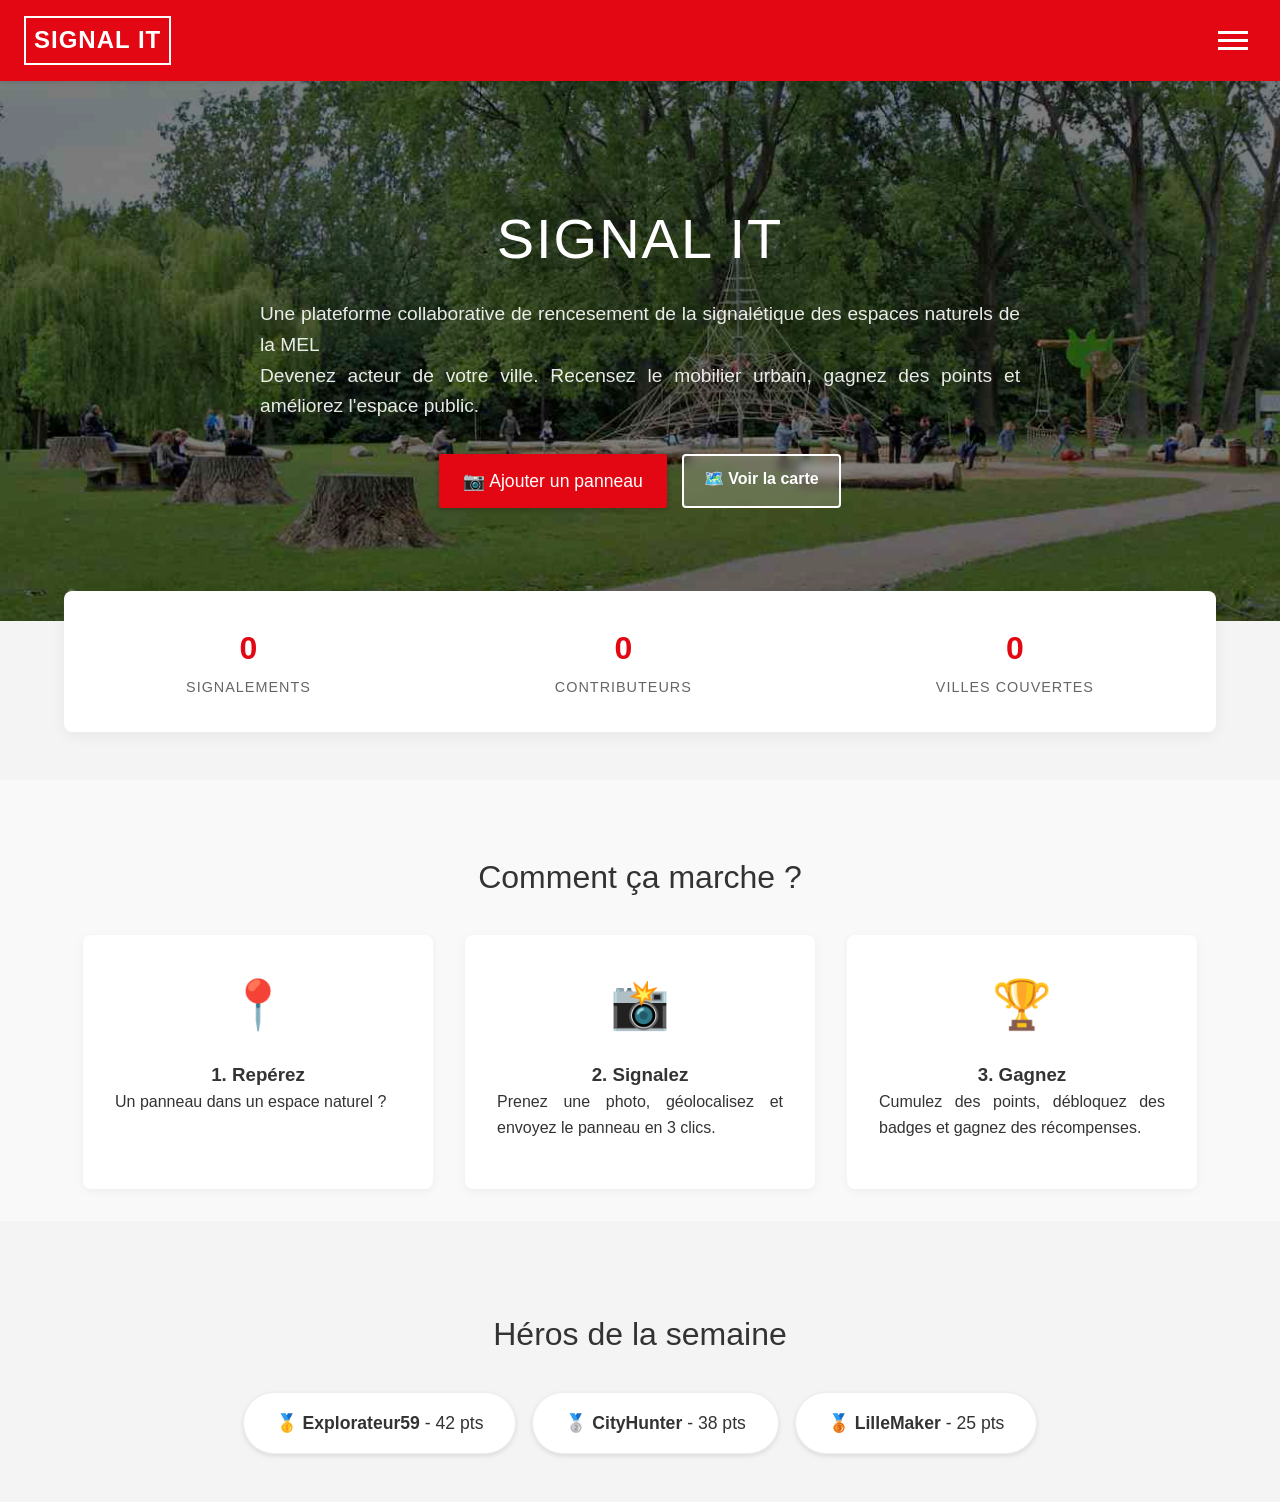
<file: index.html>
<!DOCTYPE html>
<html lang="fr">
<head>
    <meta charset="UTF-8">
    <meta name="viewport" content="width=device-width, initial-scale=1.0">
    <title>Signal It - À propos</title>
    <link rel="stylesheet" href="assets/css/style.css">
</head>
<body>

    <header class="main-header">
        <a href="index.html" class="logo">SIGNAL IT</a>
        <button id="menu-btn" aria-label="Ouvrir le menu" style="z-index: 2000;">
            <span class="hamburger"></span>
        </button>
        
        <div id="mobile-overlay" class="overlay-hidden">
            <nav class="nav-content">
                <ul>
                    <li><a href="index.html">Accueil</a></li>
                    <li><a href="map.html">Carte</a></li>
                    <li><a href="about.html">Qui sommes-nous ?</a></li>
                    <li><a href="account.html">Mon compte</a></li> </ul>
            </nav>
        </div>
    </header>
    <main>
        <section class="hero-section">
            <div class="hero-content">
                <h1>Signal It</h1>
                <p class="hero-subtitle">
                    Une plateforme collaborative de rencesement de la signalétique des espaces naturels de la MEL<br>
                    Devenez acteur de votre ville. Recensez le mobilier urbain, gagnez des points et améliorez l'espace public.
                </p>
                <div class="hero-buttons">
                    <a href="add-sign.html" class="btn-primary">📷 Ajouter un panneau</a>
                    <a href="map.html" class="btn-third">🗺️ Voir la carte</a>
                </div>
            </div>
        </section>

        <section class="stats-bar">
            <div class="stat-item">
                <span class="stat-number" data-target="1250">0</span>
                <span class="stat-label">Signalements</span>
            </div>
            <div class="stat-item">
                <span class="stat-number" data-target="84">0</span>
                <span class="stat-label">Contributeurs</span>
            </div>
            <div class="stat-item">
                <span class="stat-number" data-target="12">0</span>
                <span class="stat-label">Villes couvertes</span>
            </div>
        </section>

        <section class="how-it-works">
            <h2>Comment ça marche ?</h2>
            <div class="steps-grid">
                <div class="step-card">
                    <div class="step-icon">📍</div>
                    <h3>1. Repérez</h3>
                    <p>Un panneau dans un espace naturel ?</p>
                </div>
                <div class="step-card">
                    <div class="step-icon">📸</div>
                    <h3>2. Signalez</h3>
                    <p>Prenez une photo, géolocalisez et envoyez le panneau en 3 clics.</p>
                </div>
                <div class="step-card">
                    <div class="step-icon">🏆</div>
                    <h3>3. Gagnez</h3>
                    <p>Cumulez des points, débloquez des badges et gagnez des récompenses.</p>
                </div>
            </div>
        </section>
        
        <section class="top-contributors">
            <h2>Héros de la semaine</h2>
            <div class="contributors-list">
                <div class="contributor-card">🥇 <strong>Explorateur59</strong> - 42 pts</div>
                <div class="contributor-card">🥈 <strong>CityHunter</strong> - 38 pts</div>
                <div class="contributor-card">🥉 <strong>LilleMaker</strong> - 25 pts</div>
            </div>
        </section>
    </main>
    <script src="assets/script.js"></script>
</body>
</html>
</file>
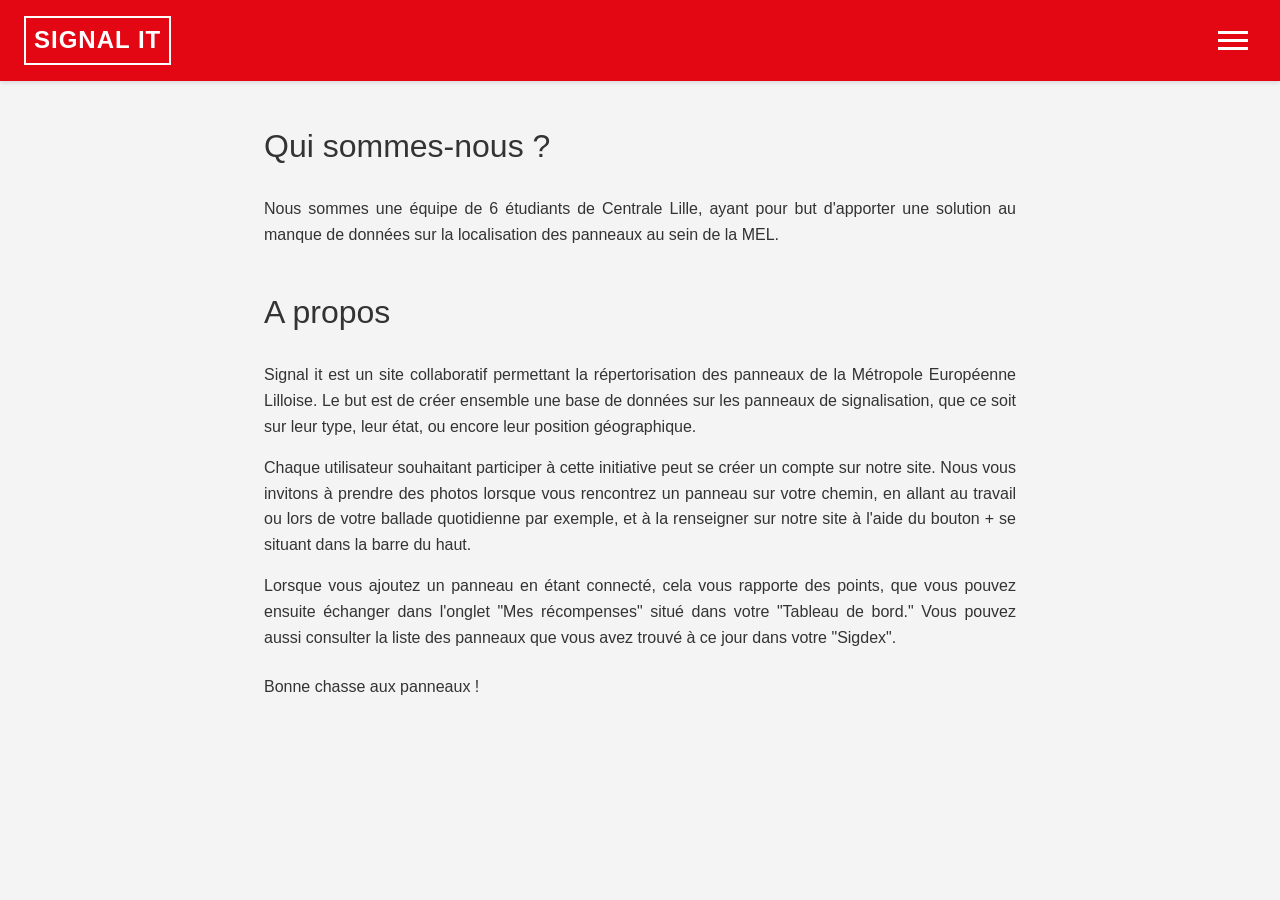
<file: about.html>
<!DOCTYPE html>
<html lang="fr">
<head>
    <meta charset="UTF-8">
    <meta name="viewport" content="width=device-width, initial-scale=1.0">
    <title>Signal It - À propos</title>
    <link rel="stylesheet" href="assets/css/style.css">
</head>
<body>

    <header class="main-header">
        <a href="index.html" class="logo">SIGNAL IT</a>
        <button id="menu-btn" aria-label="Ouvrir le menu" style="z-index: 2000;">
            <span class="hamburger"></span>
        </button>
        
        <div id="mobile-overlay" class="overlay-hidden">
            <nav class="nav-content">
                <ul>
                    <li><a href="index.html">Accueil</a></li>
                    <li><a href="map.html">Carte</a></li>
                    <li><a href="about.html">Qui sommes-nous ?</a></li>
                    <li><a href="account.html">Mon compte</a></li> </ul>
            </nav>
        </div>
    </header>

    <main class="container">
        <section>
            <h2>Qui sommes-nous ?</h2>
            <p>
                Nous sommes une équipe de 6 étudiants de Centrale Lille, ayant pour but d'apporter une solution au manque de données sur la localisation des panneaux au sein de la MEL.
            </p>
        </section>

        <section>
            <h2>A propos</h2>
            <p>
                Signal it est un site collaboratif permettant la répertorisation des panneaux de la Métropole Européenne Lilloise. Le but est de créer ensemble une base de données sur les panneaux de signalisation, que ce soit sur leur type, leur état, ou encore leur position géographique.
            </p>
            <p>
                Chaque utilisateur souhaitant participer à cette initiative peut se créer un compte sur notre site. Nous vous invitons à prendre des photos lorsque vous rencontrez un panneau sur votre chemin, en allant au travail ou lors de votre ballade quotidienne par exemple, et à la renseigner sur notre site à l'aide du bouton + se situant dans la barre du haut.
            </p>
            <p>
                Lorsque vous ajoutez un panneau en étant connecté, cela vous rapporte des points, que vous pouvez ensuite échanger dans l'onglet "Mes récompenses" situé dans votre "Tableau de bord." Vous pouvez aussi consulter la liste des panneaux que vous avez trouvé à ce jour dans votre "Sigdex".
            </p>
            <p class="highlight">Bonne chasse aux panneaux !</p>
        </section>
    </main>

    <script src="assets/script.js"></script>
</body>
</html>
</file>
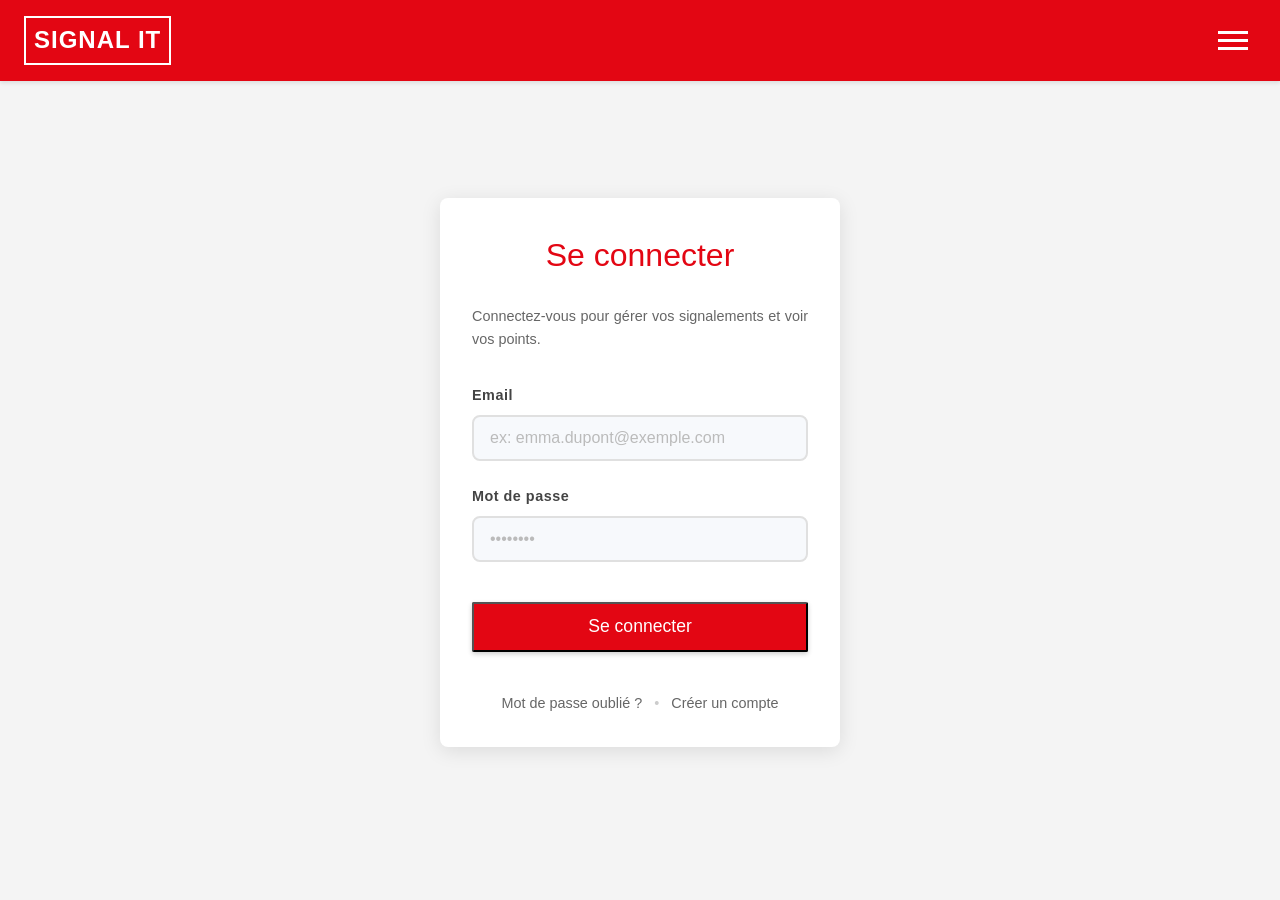
<file: account.html>
<!DOCTYPE html>
<html lang="fr">
<head>
    <meta charset="UTF-8">
    <meta name="viewport" content="width=device-width, initial-scale=1.0">
    <title>Signal It - Mon compte</title>
    <link rel="stylesheet" href="assets/css/style.css">
</head>
<body>

    <header class="main-header">
        <a href="index.html" class="logo">SIGNAL IT</a>
        <button id="menu-btn" aria-label="Ouvrir le menu" style="z-index: 2000;">
            <span class="hamburger"></span>
        </button>
        
        <div id="mobile-overlay" class="overlay-hidden">
            <nav class="nav-content">
                <ul>
                    <li><a href="index.html">Accueil</a></li>
                    <li><a href="map.html">Carte</a></li>
                    <li><a href="about.html">Qui sommes-nous ?</a></li>
                    <li><a href="account.html">Mon compte</a></li> </ul>
            </nav>
        </div>
    </header>
<main class="container login-container">
        <div class="login-card">
            <h2>Se connecter</h2>
            <p class="login-subtitle">Connectez-vous pour gérer vos signalements et voir vos points.</p>

            <div id="login-message" class="hidden"></div>

            <form id="login-form">
                <div class="form-group">
                    <label for="email">Email</label>
                    <input type="email" id="email" placeholder="ex: emma.dupont@exemple.com" required>
                </div>

                <div class="form-group">
                    <label for="password">Mot de passe</label>
                    <input type="password" id="password" placeholder="••••••••" required>
                </div>

                <button type="submit" class="btn-primary full-width">Se connecter</button>

                <div class="login-footer">
                    <a href="password.html">Mot de passe oublié ?</a>
                    <span class="divider">•</span>
                    <a href="createAccount.html">Créer un compte</a>
                </div>
            </form>
        </div>
    </main>

    <script src="assets/script.js"></script>
    <script src="assets/account.js"></script>
</body>
</html>
</file>
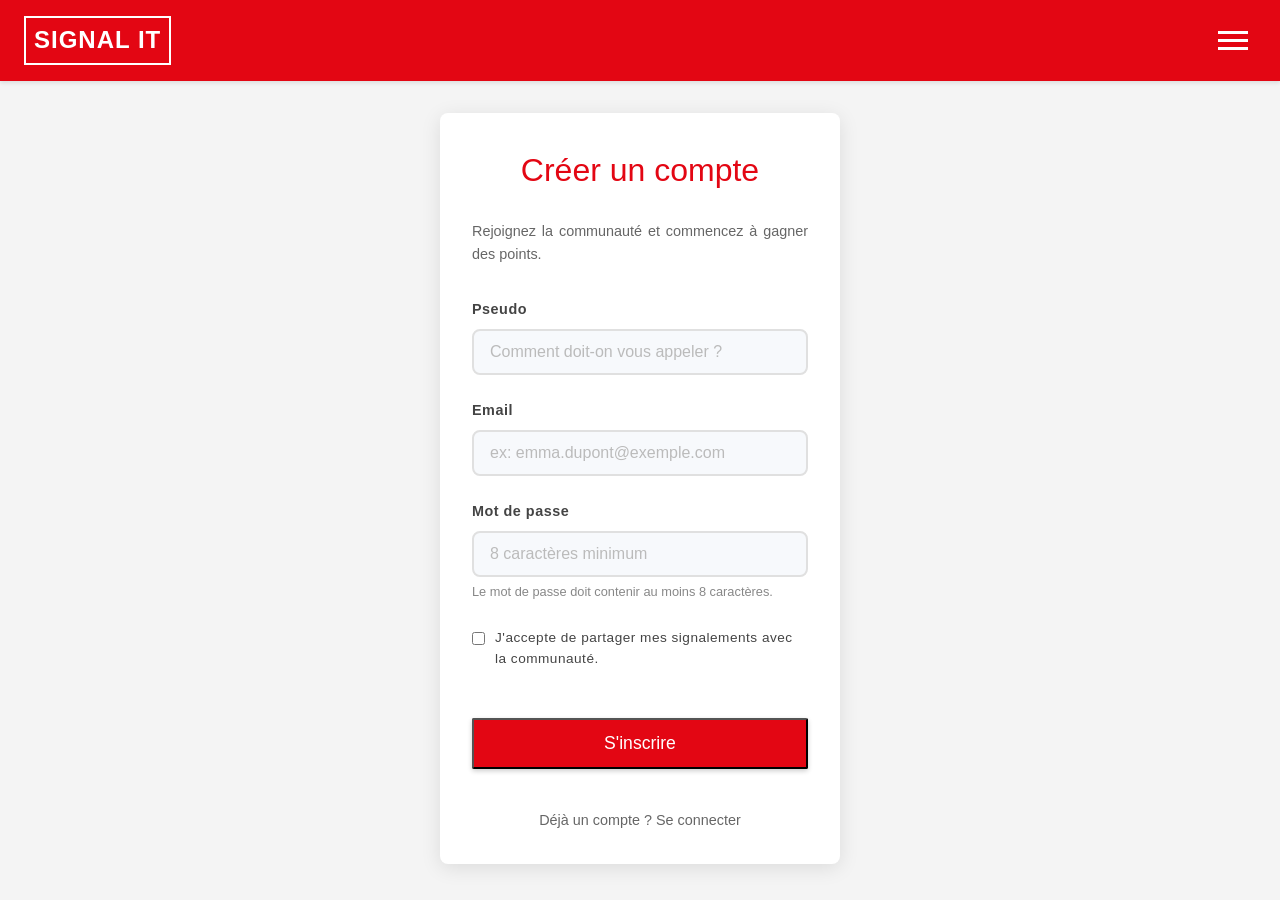
<file: createAccount.html>
<!DOCTYPE html>
<html lang="fr">
<head>
    <meta charset="UTF-8">
    <meta name="viewport" content="width=device-width, initial-scale=1.0">
    <title>Signal It - Inscription</title>
    <link rel="stylesheet" href="assets/css/style.css">
</head>
<body>

    <header class="main-header">
        <a href="index.html" class="logo">SIGNAL IT</a>
        <button id="menu-btn" aria-label="Menu" style="z-index: 2000;">
            <span class="hamburger"></span>
        </button>
        
        <div id="mobile-overlay" class="overlay-hidden">
            <nav class="nav-content">
                <ul>
                    <li><a href="index.html">Accueil</a></li>
                    <li><a href="map.html">Carte</a></li>
                    <li><a href="about.html">Qui sommes-nous ?</a></li>
                    <li><a href="account.html">Mon compte</a></li>
                </ul>
            </nav>
        </div>
    </header>

    <main class="container login-container">
        <div class="login-card">
            <h2>Créer un compte</h2>
            <p class="login-subtitle">Rejoignez la communauté et commencez à gagner des points.</p>

            <div id="signup-message" class="hidden"></div>

            <form id="signup-form">
                
                <div class="form-group">
                    <label for="pseudo">Pseudo</label>
                    <input type="text" id="pseudo" placeholder="Comment doit-on vous appeler ?" required minlength="3">
                </div>

                <div class="form-group">
                    <label for="email">Email</label>
                    <input type="email" id="email" placeholder="ex: emma.dupont@exemple.com" required>
                </div>

                <div class="form-group">
                    <label for="password">Mot de passe</label>
                    <input type="password" id="password" placeholder="8 caractères minimum" required minlength="8">
                    <small style="color: #888; font-size: 0.8rem; margin-top: 5px; display: block;">
                        Le mot de passe doit contenir au moins 8 caractères.
                    </small>
                </div>

                <div class="form-group" style="display: flex; align-items: start; gap: 10px;">
                    <input type="checkbox" id="terms" required style="width: auto; margin-top: 5px;">
                    <label for="terms" style="font-weight: 400; font-size: 0.85rem;">
                        J'accepte de partager mes signalements avec la communauté.
                    </label>
                </div>

                <button type="submit" class="btn-primary full-width">S'inscrire</button>

                <div class="login-footer">
                    Déjà un compte ? <a href="account.html">Se connecter</a>
                </div>
            </form>
        </div>
    </main>

    <script src="assets/script.js"></script>
    <script src="assets/createAccount.js"></script>
</body>
</html>
</file>
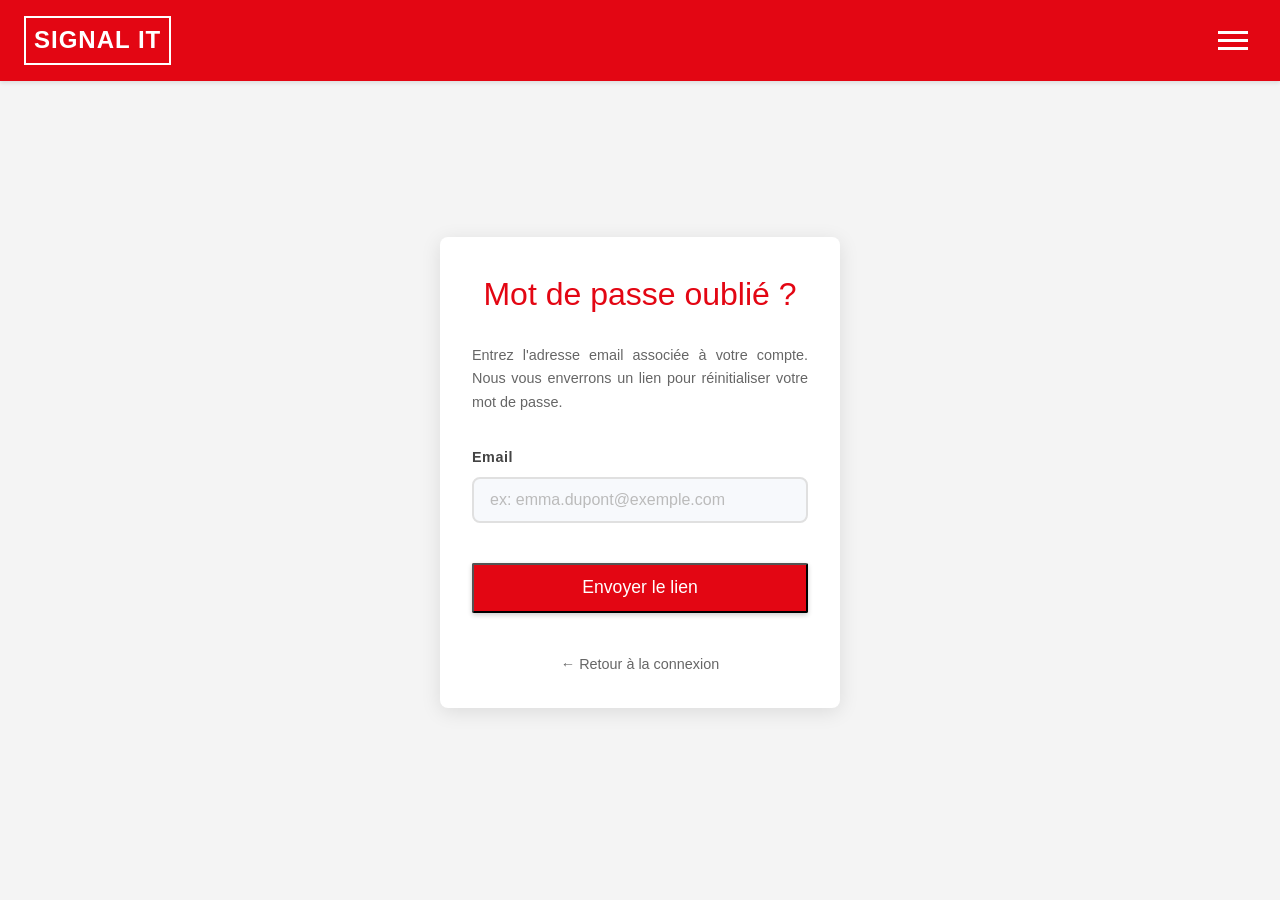
<file: password.html>
<!DOCTYPE html>
<html lang="fr">
<head>
    <meta charset="UTF-8">
    <meta name="viewport" content="width=device-width, initial-scale=1.0">
    <title>Signal It - Mot de passe oublié</title>
    <link rel="stylesheet" href="assets/css/style.css">
</head>
<body>

    <header class="main-header">
        <a href="index.html" class="logo">SIGNAL IT</a>
        <button id="menu-btn" aria-label="Menu" style="z-index: 2000;">
            <span class="hamburger"></span>
        </button>
        
        <div id="mobile-overlay" class="overlay-hidden">
            <nav class="nav-content">
                <ul>
                    <li><a href="index.html">Accueil</a></li>
                    <li><a href="map.html">Carte</a></li>
                    <li><a href="about.html">Qui sommes-nous ?</a></li>
                    <li><a href="account.html">Mon compte</a></li>
                </ul>
            </nav>
        </div>
    </header>

    <main class="container login-container">
        <div class="login-card" id="card-content">
            
            <div id="step-ask">
                <h2>Mot de passe oublié ?</h2>
                <p class="login-subtitle">
                    Entrez l'adresse email associée à votre compte. Nous vous enverrons un lien pour réinitialiser votre mot de passe.
                </p>

                <form id="forgot-form">
                    <div class="form-group">
                        <label for="email">Email</label>
                        <input type="email" id="email" placeholder="ex: emma.dupont@exemple.com" required>
                    </div>

                    <button type="submit" id="btn-submit" class="btn-primary full-width">
                        Envoyer le lien
                    </button>
                </form>

                <div class="login-footer">
                    <a href="account.html">← Retour à la connexion</a>
                </div>
            </div>

            <div id="step-success" class="hidden">
                <div style="font-size: 3rem; margin-bottom: 1rem;">📧</div>
                <h2>Vérifiez vos emails</h2>
                <p class="login-subtitle">
                    Si un compte existe pour cette adresse, vous recevrez un lien de réinitialisation dans quelques instants.
                </p>
                <button onclick="window.location.href='login.html'" class="btn-secondary full-width">
                    Retour à la connexion
                </button>
            </div>

        </div>
    </main>

    <script src="assets/script.js"></script>
    <script>
        // SCRIPT INTERNE POUR CETTE PAGE
        document.addEventListener('DOMContentLoaded', () => {
            const form = document.getElementById('forgot-form');
            const stepAsk = document.getElementById('step-ask');
            const stepSuccess = document.getElementById('step-success');
            const btn = document.getElementById('btn-submit');

            form.addEventListener('submit', (e) => {
                e.preventDefault();

                // 1. Feedback visuel sur le bouton (UX)
                const originalText = btn.textContent;
                btn.textContent = "Envoi en cours...";
                btn.style.opacity = "0.7";
                btn.disabled = true;

                // 2. Simulation d'appel réseau (2 secondes)
                setTimeout(() => {
                    // 3. Bascule vers l'écran de succès
                    stepAsk.classList.add('hidden');
                    stepSuccess.classList.remove('hidden');
                }, 1500);
            });
        });
    </script>
</body>
</html>
</file>
<file: assets/css/style.css>
:root {
    --primary-color: #E30613; /* Rouge type Material Design */
    --text-color: #333;
    --bg-color: #F4F4F4; /* Gris très clair comme sur l'image */
    --white: #FFF;
    --spacing: 1.5rem;
    --font-stack: 'Segoe UI', Roboto, Helvetica, Arial, sans-serif;
}

* { box-sizing: border-box; margin: 0; padding: 0; }

body {
    font-family: var(--font-stack);
    background-color: var(--bg-color);
    color: var(--text-color);
    line-height: 1.6;
}

/* Header */
.main-header {
    background-color: var(--primary-color);
    color: var(--white);
    padding: 1rem var(--spacing);
    display: flex;
    justify-content: space-between;
    align-items: center;
    position: sticky;
    top: 0;
    box-shadow: 0 2px 4px rgba(0,0,0,0.1);
}

.logo {
    font-weight: 700;
    font-size: 1.5rem;
    border: 2px solid var(--white);
    padding: 0.2rem 0.5rem;
    text-transform: uppercase;
    letter-spacing: 1px;
}

a.logo {
    text-decoration: none;
    color: inherit; /* Garde la couleur blanche/définie */
    cursor: pointer;
}

/* Hamburger Menu Icon (CSS Pure) */
#menu-btn {
    background: none;
    border: none;
    cursor: pointer;
    padding: 0.5rem;
}

.hamburger {
    display: block;
    width: 30px;
    height: 3px;
    background: var(--white);
    position: relative;
    transition: background 0.2s;
}

.hamburger::before, .hamburger::after {
    content: '';
    position: absolute;
    width: 30px;
    height: 3px;
    background: var(--white);
    left: 0;
    transition: top 0.2s, transform 0.2s;
}

.hamburger::before { top: -8px; }
.hamburger::after { top: 8px; }

/* État Actif du Menu (Animation croix) */
#menu-btn.active .hamburger { background: transparent; }
#menu-btn.active .hamburger::before { top: 0; transform: rotate(45deg); }
#menu-btn.active .hamburger::after { top: 0; transform: rotate(-45deg); }

/* Contenu Principal */
.container {
    max-width: 800px;
    margin: 2rem auto;
    padding: 0 var(--spacing);
}

h2 {
    font-weight: 400;
    font-size: 2rem;
    margin-bottom: 1.5rem;
    margin-top: 2.5rem;
}

p {
    margin-bottom: 1rem;
    text-align: justify; /* Pour coller au look "bloc" de l'image */
}

.highlight {
    font-weight: 500;
    margin-top: 1.5rem;
}

/* Navigation Mobile Overlay (Style Modale) */
.overlay-hidden {
    position: fixed;
    top: 0;
    left: 0;
    width: 100vw;
    height: 100vh;
    background-color: rgba(0, 0, 0, 0.4); /* Le fond grisé de ta capture */
    backdrop-filter: blur(3px); /* Effet de flou sur l'arrière-plan */
    z-index: 1500;
    
    /* Animation et affichage */
    opacity: 0;
    visibility: hidden;
    transition: all 0.3s ease-in-out;
    
    /* Centrage du menu ou positionnement */
    display: flex;
    justify-content: flex-end; /* Colle le menu à droite comme sur mobile */
}

/* État ouvert */
.overlay-hidden.open {
    opacity: 1;
    visibility: visible;
}

/* Le bloc blanc contenant les liens */
.nav-content {
    background: white;
    width: 70%; /* Largeur du panneau blanc */
    max-width: 300px;
    height: 100%;
    padding-top: 5rem; /* Espace pour ne pas cacher le bouton burger */
    box-shadow: -5px 0 15px rgba(0,0,0,0.1);
    transform: translateX(100%); /* Caché à droite par défaut */
    transition: transform 0.3s ease-in-out;
}

/* Animation d'entrée du panneau blanc */
.overlay-hidden.open .nav-content {
    transform: translateX(0);
}

.nav-content ul {
    list-style: none;
    text-align: center;
    display: flex;
    flex-direction: column;
    gap: 2rem; /* Espace entre les liens */
}

.nav-content a {
    color: var(--text-color);
    text-decoration: none;
    font-size: 1.5rem; /* Texte plus gros comme sur ta capture */
    font-weight: 400;
}

/* --- Styles Spécifiques Page d'Accueil --- */

/* Ajustement vertical pour décoller du header */
.home-content {
    margin-top: 15vh; /* Le contenu commence à 15% de la hauteur d'écran */
    display: flex;
    flex-direction: column;
    align-items: flex-start; /* Aligne tout à gauche */
    gap: 2rem; /* Espace entre Titre, Texte et Bouton */
}

h1 {
    font-weight: 400;
    font-size: 2.5rem;
    margin-bottom: 0.5rem;
}

.hero-text {
    font-size: 1.1rem;
    max-width: 500px; /* Évite que le texte soit trop large sur grand écran */
    margin-bottom: 1rem;
}

/* Bouton "Ajouter un mobilier" */
.btn-primary {
    display: inline-block;
    background-color: var(--primary-color);
    color: var(--white);
    padding: 0.8rem 1.5rem;
    text-decoration: none;
    font-size: 1.1rem;
    border-radius: 2px; /* Coins légèrement adoucis ou carrés selon ton goût */
    transition: background-color 0.2s, transform 0.1s;
    box-shadow: 0 2px 5px rgba(0,0,0,0.2);
}

.btn-primary:hover {
    background-color: #b71c1c; /* Rouge un peu plus foncé au survol */
    transform: translateY(-1px);
}

.btn-primary:active {
    transform: translateY(1px);
    box-shadow: none;
}

/* Bouton Secondaire (Outline) */
.btn-secondary {
    background-color: transparent;
    border: 2px solid var(--primary-color);
    color: var(--primary-color);
    padding: 0.8rem 1.5rem;
    font-size: 1rem;
    cursor: pointer;
    border-radius: 4px;
    font-weight: 500;
    transition: all 0.2s;
}

.btn-secondary:hover {
    background-color: var(--primary-color);
    color: var(--white);
}

/* --- STYLE FORMULAIRE (add-sign.html) --- */

.hidden { display: none !important; }

/* Zone Upload */
.upload-zone {
    display: block;
    border: 2px dashed #ccc;
    border-radius: 8px;
    padding: 3rem 1rem;
    text-align: center;
    background: #fafafa;
    cursor: pointer;
    margin-top: 2rem;
    transition: all 0.2s;
}
.upload-zone:active { background: #eee; border-color: var(--primary-color); }
.upload-zone input { display: none; }
.icon-camera { font-size: 3rem; display: block; margin-bottom: 0.5rem; opacity: 0.6; }

/* Zone Skip */
.skip-container { text-align: center; margin-top: 2rem; }
.separator-text { margin-bottom: 1rem; color: #888; font-size: 0.9rem; }

/* Formulaire */
.form-group { margin-bottom: 1.5rem; }
.required { color: var(--primary-color); }

label {
    display: block;
    margin-bottom: 0.5rem;
    font-weight: 500;
    color: var(--text-color);
}

select, input[type="text"] {
    width: 100%;
    padding: 0.8rem;
    border: 1px solid #ccc;
    border-radius: 4px;
    background: white;
    font-size: 1rem;
}

/* Géolocalisation */
.geo-wrapper { display: flex; gap: 0.5rem; }
.geo-btn {
    background: #eee;
    border: 1px solid #ccc;
    border-radius: 4px;
    width: 50px;
    font-size: 1.5rem;
    cursor: pointer;
    flex-shrink: 0; /* Empêche le bouton de s'écraser */
}
.help-text { font-size: 0.8rem; color: #666; margin-top: 0.2rem; display: block; }

/* Preview Image */
#preview-container { 
    text-align: center; 
    margin-bottom: 2rem; 
    background: #f0f0f0; 
    padding: 1rem; 
    border-radius: 8px; 
}
#img-preview { 
    max-width: 100%; 
    max-height: 250px; 
    border-radius: 4px; 
    display: block; 
    margin: 0 auto 1rem auto;
}
.link-btn {
    background: none;
    border: none;
    color: var(--primary-color);
    text-decoration: underline;
    cursor: pointer;
    font-size: 0.9rem;
}

/* Actions */
.form-actions {
    display: flex;
    gap: 1rem;
    margin-top: 2rem;
}
.form-actions button { flex: 1; }

/* --- BOUTON D'AIDE (?) --- */
.label-row {
    display: flex;
    align-items: center;
    gap: 10px;
    margin-bottom: 0.5rem;
}

.info-btn {
    width: 24px;
    height: 24px;
    border-radius: 50%;
    background-color: var(--primary-color); /* Rouge du site */
    color: white;
    border: none;
    font-weight: bold;
    cursor: pointer;
    display: flex;
    align-items: center;
    justify-content: center;
    font-size: 0.9rem;
}

/* --- MODALE (SUPERPOSITION) --- */
.modal-hidden {
    display: none; /* Caché par défaut */
    position: fixed;
    z-index: 3000; /* Très haut pour passer au-dessus du menu et du header */
    left: 0;
    top: 0;
    width: 100%;
    height: 100%;
    background-color: rgba(0, 0, 0, 0.8); /* Fond noir semi-transparent */
    backdrop-filter: blur(2px);
    align-items: center;
    justify-content: center;
}

/* Classe ajoutée en JS pour afficher */
.modal-hidden.show {
    display: flex; 
}

.modal-content {
    background-color: white;
    padding: 10px; /* Réduit le padding pour laisser plus de place à l'image */
    border-radius: 8px;
    
    /* MODIFICATIONS ICI */
    width: 95%; /* Prend 95% de la largeur de l'écran (mobile) */
    max-width: 900px; /* Sur PC, s'arrête à 900px (au lieu de 500px) */
    max-height: 90vh; /* Empêche la modale de dépasser la hauteur de l'écran */
    overflow-y: auto; /* Permet de scroller si l'image est vraiment géante verticalement */
    
    position: relative;
    text-align: center;
    box-shadow: 0 4px 15px rgba(0,0,0,0.3);
}

/* L'image dans la modale */
.help-image {
    width: 100%;
    height: auto;
    border-radius: 4px;
    margin-top: 10px;
    border: 1px solid #ddd;
}

/* Croix de fermeture */
.close-modal {
    position: absolute;
    top: 10px;
    right: 15px;
    color: #aaa;
    font-size: 28px;
    font-weight: bold;
    cursor: pointer;
    line-height: 1;
}

.close-modal:hover { color: var(--primary-color); }
.modal-legend { font-size: 0.8rem; color: #777; margin-top: 10px; }

/* --- STYLE PAGE CONNEXION --- */

/* Centrage vertical et horizontal */
.login-container {
    display: flex;
    justify-content: center;
    align-items: center;
    min-height: 80vh; /* Prend presque toute la hauteur */
}

.login-card {
    background: white;
    padding: 2rem;
    border-radius: 8px;
    box-shadow: 0 4px 20px rgba(0,0,0,0.1); /* Ombre douce */
    width: 100%;
    max-width: 400px; /* Ne devient jamais trop large */
    text-align: center;
}

.login-card h2 {
    margin-top: 0;
    color: var(--primary-color);
}

.login-subtitle {
    color: #666;
    font-size: 0.9rem;
    margin-bottom: 2rem;
}

.full-width {
    width: 100%;
    margin-top: 1rem;
}

.login-footer {
    margin-top: 1.5rem;
    font-size: 0.9rem;
    color: #666;
}

.login-footer a {
    color: var(--text-color);
    text-decoration: none;
    font-weight: 500;
}
.login-footer a:hover { text-decoration: underline; }

.divider { margin: 0 0.5rem; color: #ccc; }

/* Message d'erreur/info */
#login-message {
    padding: 10px;
    margin-bottom: 15px;
    border-radius: 4px;
    font-size: 0.9rem;
}
.msg-info { background: #e3f2fd; color: #0d47a1; }
.msg-error { background: #ffebee; color: #c62828; }

/* --- ESTHÉTIQUE DES CHAMPS (INPUTS) --- */

.form-group {
    margin-bottom: 1.5rem;
    text-align: left; /* Assure que le label est à gauche */
}

/* Le Label au dessus */
label {
    display: block;
    margin-bottom: 0.5rem;
    font-weight: 600;
    font-size: 0.9rem;
    color: #444;
    letter-spacing: 0.5px;
}

/* Le Champ de saisie */
input[type="email"],
input[type="password"],
input[type="text"],
select {
    width: 100%;
    padding: 12px 16px; /* Plus d'espace interne (confort) */
    
    background-color: #f7f9fc; /* Fond gris très léger (moderne) */
    border: 2px solid #e0e0e0; /* Bordure discrète */
    border-radius: 8px; /* Coins arrondis plus prononcés */
    
    font-size: 1rem;
    color: var(--text-color);
    transition: all 0.3s ease; /* Animation fluide */
}

/* Quand on clique dans le champ */
input:focus, select:focus {
    background-color: #fff; /* Devient blanc pur */
    border-color: var(--primary-color); /* Devient Rouge Signal It */
    outline: none; /* Enlève le contour bleu moche du navigateur */
    
    /* Petite lueur rouge autour (Shadow) */
    box-shadow: 0 0 0 4px rgba(211, 47, 47, 0.1); 
}

/* Placeholder (le texte d'exemple) */
::placeholder {
    color: #bbb;
    font-weight: 400;
}

/* --- Ajustements Forgot Password --- */

/* Le lien retour un peu plus discret */
.login-footer a {
    color: #666;
    font-size: 0.9rem;
    display: inline-block;
    margin-top: 1rem;
    transition: color 0.2s;
}

.login-footer a:hover {
    color: var(--primary-color);
}

/* Centre l'icone de succès si besoin */
#step-success {
    animation: fadeIn 0.5s ease-in;
    text-align: center;
}

/* Petite animation d'apparition */
@keyframes fadeIn {
    from { opacity: 0; transform: translateY(10px); }
    to { opacity: 1; transform: translateY(0); }
}

/* --- DASHBOARD LAYOUT --- */

.dashboard-container {
    display: flex;
    min-height: calc(100vh - 70px); /* Toute la hauteur moins le header */
    background-color: #fff;
}

/* Sidebar (Menu Rouge) */
.sidebar {
    width: 200px; /* Largeur fixe comme sur ta capture */
    background-color: #98030c; /* Rouge sombre */
    color: white;
    padding: 2rem 1rem;
    display: flex;
    flex-direction: column;
    justify-content: space-between;
    flex-shrink: 0;
}

.sidebar-menu {
    display: flex;
    flex-direction: column;
    gap: 10px;
}

.nav-item {
    background: none;
    border: none;
    color: white;
    text-align: left;
    padding: 10px;
    font-size: 1rem;
    cursor: pointer;
    border-radius: 4px;
    transition: background 0.2s;
    font-family: inherit;
}

.nav-item:hover { background-color: rgba(255,255,255,0.1); }
.nav-item.active { background-color: var(--primary-color); font-weight: bold; }

/* Profil en bas de sidebar */
.user-mini-profile {
    border-top: 1px solid rgba(255,255,255,0.2);
    padding-top: 1rem;
    font-size: 0.9rem;
    text-align: center;
}

.btn-logout {
    background: none;
    border: 1px solid white;
    color: white;
    padding: 5px 10px;
    margin-top: 10px;
    cursor: pointer;
    font-size: 0.8rem;
    border-radius: 4px;
}
.btn-logout:hover { background: white; color: #98030c; }

/* Contenu Principal */
.dashboard-content {
    flex: 1;
    padding: 2rem;
    background-color: var(--bg-color);
    overflow-y: auto;
}

/* Gestion des Onglets */
.tab-content { display: none; animation: fadeIn 0.3s; }
.tab-content.active { display: block; }

/* --- SIGDEX GRID (Grille d'images) --- */
.sigdex-grid {
    display: grid;
    grid-template-columns: repeat(auto-fill, minmax(150px, 1fr));
    gap: 1.5rem;
    margin-top: 2rem;
}

.sign-card {
    background: white;
    border-radius: 8px;
    overflow: hidden;
    box-shadow: 0 2px 5px rgba(0,0,0,0.1);
    cursor: pointer;
    transition: transform 0.2s;
    border: 1px solid #eee;
}

.sign-card:hover { transform: translateY(-3px); box-shadow: 0 5px 15px rgba(0,0,0,0.2); }

.card-img-wrapper {
    height: 120px;
    background-color: #ddd;
    display: flex;
    align-items: center;
    justify-content: center;
    overflow: hidden;
}

.card-img-wrapper img {
    width: 100%;
    height: 100%;
    object-fit: cover;
}

.card-info { padding: 10px; }
.card-title { font-weight: bold; font-size: 0.9rem; margin-bottom: 5px; display: block; }
.card-date { font-size: 0.75rem; color: #888; }

/* --- RESPONSIVE MOBILE --- */
@media (max-width: 768px) {
    .dashboard-container { flex-direction: column; }
    .sidebar { width: 100%; padding: 1rem; flex-direction: row; align-items: center; overflow-x: auto; }
    .sidebar-menu { flex-direction: row; flex: 1; }
    .nav-item { white-space: nowrap; padding: 5px 10px; font-size: 0.9rem; }
    .user-mini-profile { display: none; /* On cache le profil en bas sur mobile pour simplifier */ }
}

/* --- Styles Modal Détail --- */
.detail-image {
    width: 100%;
    max-height: 300px;
    object-fit: contain;
    background: #f0f0f0;
    margin-bottom: 1rem;
    border-radius: 4px;
}
.detail-infos p { margin-bottom: 0.5rem; border-bottom: 1px solid #eee; padding-bottom: 0.5rem; }

/* --- SECTION RÉCOMPENSES --- */

.rewards-header {
    display: flex;
    justify-content: space-between;
    align-items: center;
    margin-bottom: 2rem;
    background: #f9f9f9;
    padding: 1rem;
    border-radius: 8px;
    border-left: 5px solid var(--primary-color);
}

.score-number {
    font-size: 2rem;
    font-weight: bold;
    color: var(--primary-color);
}
.score-label { display: block; font-size: 0.9rem; color: #666; }


/* Liste des Paliers (Cadeaux) */
.milestones-container {
    display: flex;
    flex-direction: column;
    gap: 1.5rem;
}

.milestone-card {
    background: white;
    border: 1px solid #eee;
    padding: 1rem;
    border-radius: 8px;
    display: flex;
    flex-direction: column;
    gap: 0.5rem;
}

.milestone-info {
    display: flex;
    justify-content: space-between;
    font-weight: 500;
}

/* Barre de progression */
.progress-track {
    width: 100%;
    height: 10px;
    background-color: #eee;
    border-radius: 5px;
    overflow: hidden;
}

.progress-fill {
    height: 100%;
    background-color: var(--primary-color);
    width: 0%; /* Sera changé par JS */
    transition: width 1s ease-in-out;
}

/* Bouton Récompense */
.btn-claim {
    align-self: flex-end;
    padding: 0.5rem 1rem;
    font-size: 0.85rem;
    border-radius: 4px;
    border: none;
    cursor: pointer;
    background: #ccc;
    color: #666;
    pointer-events: none; /* Désactivé par défaut */
}

.btn-claim.unlocked {
    background: var(--primary-color);
    color: white;
    cursor: pointer;
    pointer-events: auto;
    box-shadow: 0 2px 5px rgba(0,0,0,0.2);
}

/* Grille Médailles */
.medals-grid {
    display: flex;
    gap: 2rem;
    justify-content: center; /* Centré horizontalement */
    flex-wrap: wrap;
}

.medal-wrapper {
    text-align: center;
    width: 100px;
    transition: all 0.3s;
}

/* Gestion du Grisé */
.medal-wrapper.locked {
    filter: grayscale(100%);
    opacity: 0.5;
}
.medal-wrapper:not(.locked) {
    transform: scale(1.1); /* Petite mise en avant si débloqué */
}

/* Style des icones médailles (CSS Pur) */
.medal-icon {
    font-size: 3rem;
    margin-bottom: 0.5rem;
    filter: drop-shadow(0 4px 2px rgba(0,0,0,0.2));
}
.medal-title { display: block; font-weight: bold; font-size: 0.9rem; }
.medal-desc { display: block; font-size: 0.75rem; color: #888; }

/* --- STYLE MODALE CADEAUX --- */

.gift-list {
    display: grid;
    grid-template-columns: repeat(auto-fit, minmax(120px, 1fr));
    gap: 15px;
    margin-top: 20px;
}

.gift-option {
    background: #f9f9f9;
    border: 2px solid #eee;
    border-radius: 8px;
    padding: 15px;
    cursor: pointer;
    transition: all 0.2s;
    display: flex;
    flex-direction: column;
    align-items: center;
    gap: 10px;
    font-family: inherit;
    color: var(--text-color);
}

.gift-option:hover {
    border-color: var(--primary-color);
    background: #fff5f5; /* Rouge très pâle */
    transform: translateY(-3px);
    box-shadow: 0 4px 10px rgba(0,0,0,0.1);
}

.gift-icon {
    font-size: 2.5rem;
}

/* --- CORRECTION CRITIQUE Z-INDEX --- */

/* 1. On élève le PARENT (Le Header) au-dessus de tout le reste du site */
.main-header {
    position: sticky;
    top: 0;
    /* C'est la ligne magique qui manquait : */
    z-index: 10000; 
}

/* 2. On s'assure que l'overlay couvre bien l'écran */
/* (Ce code devrait déjà être présent, mais vérifie-le) */
.overlay-hidden {
    position: fixed; /* Important : fixed par rapport à l'écran */
    z-index: 10001;  /* Juste au-dessus du header */
}

/* 3. Le bouton menu doit être le roi absolu pour pouvoir fermer */
#menu-btn {
    z-index: 10002;
}

/* 4. (Optionnel) On remet la Sidebar à sa place */
.sidebar {
    position: relative;
    z-index: 1; /* Reste 1, car 1 < 10000, donc elle passera derrière le header */
}

/* --- STYLE PAGE CARTE --- */

/* Onglets Haut de page */
.tabs-control {
    display: flex;
    gap: 1rem;
    margin-bottom: 1.5rem;
    border-bottom: 2px solid #eee;
}

.tab-btn {
    background: none;
    border: none;
    padding: 10px 20px;
    font-size: 1rem;
    cursor: pointer;
    font-weight: 500;
    color: #666;
    border-bottom: 3px solid transparent;
    transition: all 0.2s;
}

.tab-btn.active {
    color: var(--primary-color);
    border-bottom-color: var(--primary-color);
}

.view-content { display: none; }
.view-content.active { display: block; }

/* La Carte Leaflet */
#map-container {
    height: 600px; /* Hauteur obligatoire */
    width: 100%;
    border-radius: 8px;
    border: 1px solid #ddd;
    z-index: 1; /* Reste en dessous du menu overlay */
}

.map-legend { font-size: 0.9rem; color: #666; margin-top: 0.5rem; font-style: italic; }

/* Barre d'outils Tableau */
.toolbar {
    display: flex;
    justify-content: space-between;
    flex-wrap: wrap;
    gap: 1rem;
    margin-bottom: 1rem;
    background: #f9f9f9;
    padding: 1rem;
    border-radius: 8px;
}

.filters { display: flex; gap: 1rem; }
.filters select { padding: 8px; border: 1px solid #ccc; border-radius: 4px; }

/* Tableau de données */
.table-wrapper {
    overflow-x: auto; /* Scroll horizontal sur mobile */
    border-radius: 8px;
    border: 1px solid #eee;
}

table {
    width: 100%;
    border-collapse: collapse;
    background: white;
}

th, td {
    padding: 12px 15px;
    text-align: left;
    border-bottom: 1px solid #eee;
}

th {
    background-color: #f4f4f4;
    font-weight: 600;
    color: #333;
}

tr:hover { background-color: #fafafa; }

/* Badge État dans le tableau */
.status-badge {
    padding: 4px 8px;
    border-radius: 12px;
    font-size: 0.8rem;
    font-weight: 500;
}
.st-neuf { background: #e8f5e9; color: #2e7d32; }
.st-bon { background: #e3f2fd; color: #1565c0; }
.st-abime { background: #fff3e0; color: #ef6c00; }
.st-casse { background: #ffebee; color: #c62828; }

/* --- ACCUEIL MODERNISÉ --- */

/* 1. Hero Section avec Image de fond */
.hero-section {
    position: relative;
    height: 60vh;
    display: flex;
    align-items: center;
    justify-content: center;
    text-align: center;
    color: white;
    
    /* --- MODIFICATION ICI --- */
    /* On superpose deux choses :
       1. Un dégradé noir semi-transparent (rgba(0,0,0,0.5)) pour assombrir l'image.
          (Sans ça, ton texte blanc sera illisible sur une photo claire).
       2. Ton image locale (url(...)).
    */
    background: linear-gradient(rgba(0,0,0,0.5), rgba(0,0,0,0.5)), url('../images/image-garde.jpg');
    
    /* Important pour que l'image couvre toute la zone sans se déformer */
    background-size: cover;
    /* Centre l'image */
    background-position: center;
}

.hero-content {
    max-width: 800px;
    padding: 20px;
    animation: fadeIn 1s ease-out;
}

.hero-section h1 {
    font-size: 3.5rem;
    margin-bottom: 1rem;
    text-transform: uppercase;
    letter-spacing: 2px;
}

.hero-subtitle {
    font-size: 1.2rem;
    margin-bottom: 2rem;
    opacity: 0.9;
}

.hero-buttons {
    display: flex;
    gap: 15px;
    justify-content: center;
    flex-wrap: wrap;
}

/* Bouton secondaire transparent */
.btn-third {
    background: rgba(255, 255, 255, 0.2);
    border: 2px solid white;
    color: white;
    padding: 10px 20px;
    border-radius: 4px;
    text-decoration: none;
    font-weight: bold;
    backdrop-filter: blur(5px);
    transition: all 0.3s;
}
.btn-third:hover { background: white; color: black; }

/* 2. Bandeau Stats */
.stats-bar {
    display: flex;
    justify-content: space-around;
    background: white;
    padding: 2rem 0;
    box-shadow: 0 4px 15px rgba(0,0,0,0.05);
    margin-top: -30px; /* Chevauchement stylé */
    position: relative;
    z-index: 10;
    margin-bottom: 3rem;
    width: 90%;
    margin-left: 5%;
    border-radius: 8px;
}

.stat-item { text-align: center; }
.stat-number { display: block; font-size: 2rem; font-weight: bold; color: var(--primary-color); }
.stat-label { color: #666; font-size: 0.9rem; text-transform: uppercase; letter-spacing: 1px; }

/* 3. Comment ça marche */
.how-it-works {
    text-align: center;
    padding: 2rem 5%;
    background-color: #f9f9f9;
}

.how-it-works h2, .top-contributors h2 {
    color: #333;
    margin-bottom: 2rem;
    font-size: 2rem;
}

.steps-grid {
    display: flex;
    gap: 2rem;
    justify-content: center;
    flex-wrap: wrap;
}

.step-card {
    background: white;
    padding: 2rem;
    border-radius: 8px;
    flex: 1;
    min-width: 250px;
    max-width: 350px;
    box-shadow: 0 2px 10px rgba(0,0,0,0.05);
    transition: transform 0.3s;
}
.step-card:hover { transform: translateY(-5px); }

.step-icon { font-size: 3rem; margin-bottom: 1rem; }

/* 4. Top Contributeurs */
.top-contributors {
    padding: 3rem 5%;
    text-align: center;
}
.contributors-list {
    display: flex;
    justify-content: center;
    gap: 1rem;
    flex-wrap: wrap;
}
.contributor-card {
    background: #fff;
    border: 1px solid #eee;
    padding: 1rem 2rem;
    border-radius: 50px; /* Pill shape */
    font-size: 1.1rem;
    box-shadow: 0 2px 5px rgba(0,0,0,0.1);
}

.success-toast {
    position: fixed;
    top: 80px; /* Juste en dessous du header */
    left: 50%;
    transform: translateX(-50%);
    background-color: #2e7d32; /* Vert succès */
    color: white;
    padding: 15px 25px;
    border-radius: 50px;
    box-shadow: 0 4px 15px rgba(0,0,0,0.3);
    z-index: 10005; /* Au dessus de tout */
    display: flex;
    align-items: center;
    animation: slideDown 0.5s ease-out;
    width: 90%;
    max-width: 400px;
}

@keyframes slideDown {
    from { transform: translate(-50%, -100%); opacity: 0; }
    to { transform: translate(-50%, 0); opacity: 1; }
}
</file>
